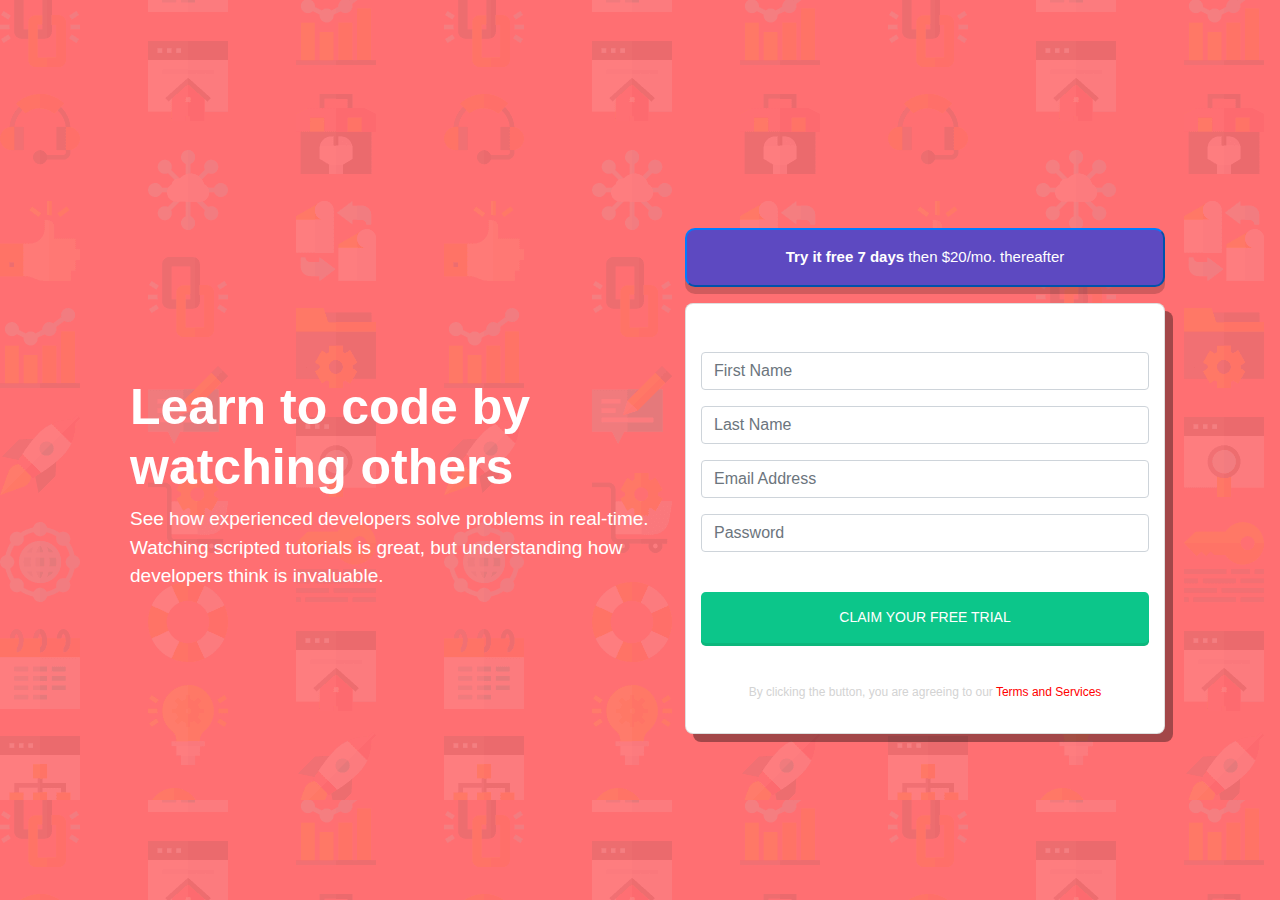
<file: intro-component-with-signup-form-master/index.html>
<!DOCTYPE html>
<html lang="en">
<head>
    <meta charset="UTF-8">
    <meta name="viewport" content="width=device-width, initial-scale=1.0">
    <!-- displays site properly based on user's device -->


    <!--   LINKS TO SOURCES-->
    <link rel="stylesheet" href="https://stackpath.bootstrapcdn.com/bootstrap/4.4.1/css/bootstrap.min.css"
          integrity="sha384-Vkoo8x4CGsO3+Hhxv8T/Q5PaXtkKtu6ug5TOeNV6gBiFeWPGFN9MuhOf23Q9Ifjh" crossorigin="anonymous">
    <link rel="stylesheet" href="css/signUp-form.css">

    <link rel="icon" type="image/png" sizes="32x32" href="./images/favicon-32x32.png">

    <title>Frontend Mentor | Intro component with sign up form</title>

    <!-- Feel free to remove these styles or customise in your own stylesheet 👍 -->
    <style>
        .attribution {
            font-size: 11px;
            text-align: center;
        }

        .attribution a {
            color: hsl(228, 45%, 44%);
        }

        body {

        background-image: url("images/bg-intro-mobile.png");
            /*height="1000" width="375"*/
        background-image: url("images/bg-intro-desktop.png");
            /*height="800" width="1412"/>*/
        }

        form {
            margin-top: 180px;
        }

        #terms {
            color: red;
        }
        #header {
            padding-top: 250px;
            font-size: 50px;
        }
        #benefits {
            font-size: 19px;
        }

    </style>

</head>
<body>

    <main class="container">

        <div class="row d-flex justify-content-center align-content-center align-items-center">
            <div class="col-sm-6" style="color: white;">
                <h1 id="header" class="text-left" style="font-weight: bolder">Learn to code by watching others</h1>
                <p id="benefits">
                    See how experienced developers solve problems in real-time. Watching scripted tutorials is great,
                    but understanding how developers think is invaluable.
                 </p>
            </div>
<!--            <div class="col-sm-6 col-md-10">-->
                    <form>
                        <button type="button" class="btn-top btn-primary btn-lg btn-block mt-5 mb-3 p-3"  style="background-color: #5d49c1; font-size: 15px"><strong>Try it free 7 days</strong> then $20/mo. thereafter</button>
                        <div class="card col-sm-12 text-center" style="width: 30rem; border-radius: 8px">
                            <div class="form-group bg-white pt-5">
    <!--                            <div class="card text-white bg-white col-sm-10 text-center" style="width: 20em;margin:0 auto;">-->
                                    <div class="form-group">
                                        <input type="text" class="form-control " id="firstNameInput" placeholder="First Name">
                                    </div>
                                    <div class="form-group">
                                        <input type="text" class="form-control" id="secondNameInput" placeholder="Last Name">
                                    </div>
                                    <div class="form-group">
                                        <input type="text" class="form-control" id="emailInput" placeholder="Email Address">
                                    </div>
                                    <div class="form-group">
                                        <input type="text" class="form-control" id="passwordInput" placeholder="Password">
                                    </div>

                                    <span class=" col-md-12 col-lg-12 col-xl-12 pt-2"><button type="button" class="btn btn-primary btn-lg btn-block" style="background-color: #0cc68a;">CLAIM YOUR FREE TRIAL</button></span>

                                    <span style="font-size: 12px ; color: lightgrey"><p class="pt-3"> By clicking the button, you are agreeing to our <span id="terms">Terms and Services</span></p></span>

                            </div>
                        </div>
                    </form>
        </div>
    </main>


<!--    <p class="attribution">-->
<!--        Challenge by <a href="https://www.frontendmentor.io?ref=challenge" target="_blank">Frontend Mentor</a>.-->
<!--        Coded by <a href="#">Your Name Here</a>.-->
<!--    </p>-->
<!--    </footer>-->

<!--</main>-->


<!--BOOTSTRAP DOCUMENTATION-->

<script src="https://code.jquery.com/jquery-3.4.1.slim.min.js"
        integrity="sha384-J6qa4849blE2+poT4WnyKhv5vZF5SrPo0iEjwBvKU7imGFAV0wwj1yYfoRSJoZ+n"
        crossorigin="anonymous"></script>
<script src="https://cdn.jsdelivr.net/npm/popper.js@1.16.0/dist/umd/popper.min.js"
        integrity="sha384-Q6E9RHvbIyZFJoft+2mJbHaEWldlvI9IOYy5n3zV9zzTtmI3UksdQRVvoxMfooAo"
        crossorigin="anonymous"></script>
<script src="https://stackpath.bootstrapcdn.com/bootstrap/4.4.1/js/bootstrap.min.js"
        integrity="sha384-wfSDF2E50Y2D1uUdj0O3uMBJnjuUD4Ih7YwaYd1iqfktj0Uod8GCExl3Og8ifwB6"
        crossorigin="anonymous"></script>

</body>
</html>
</file>
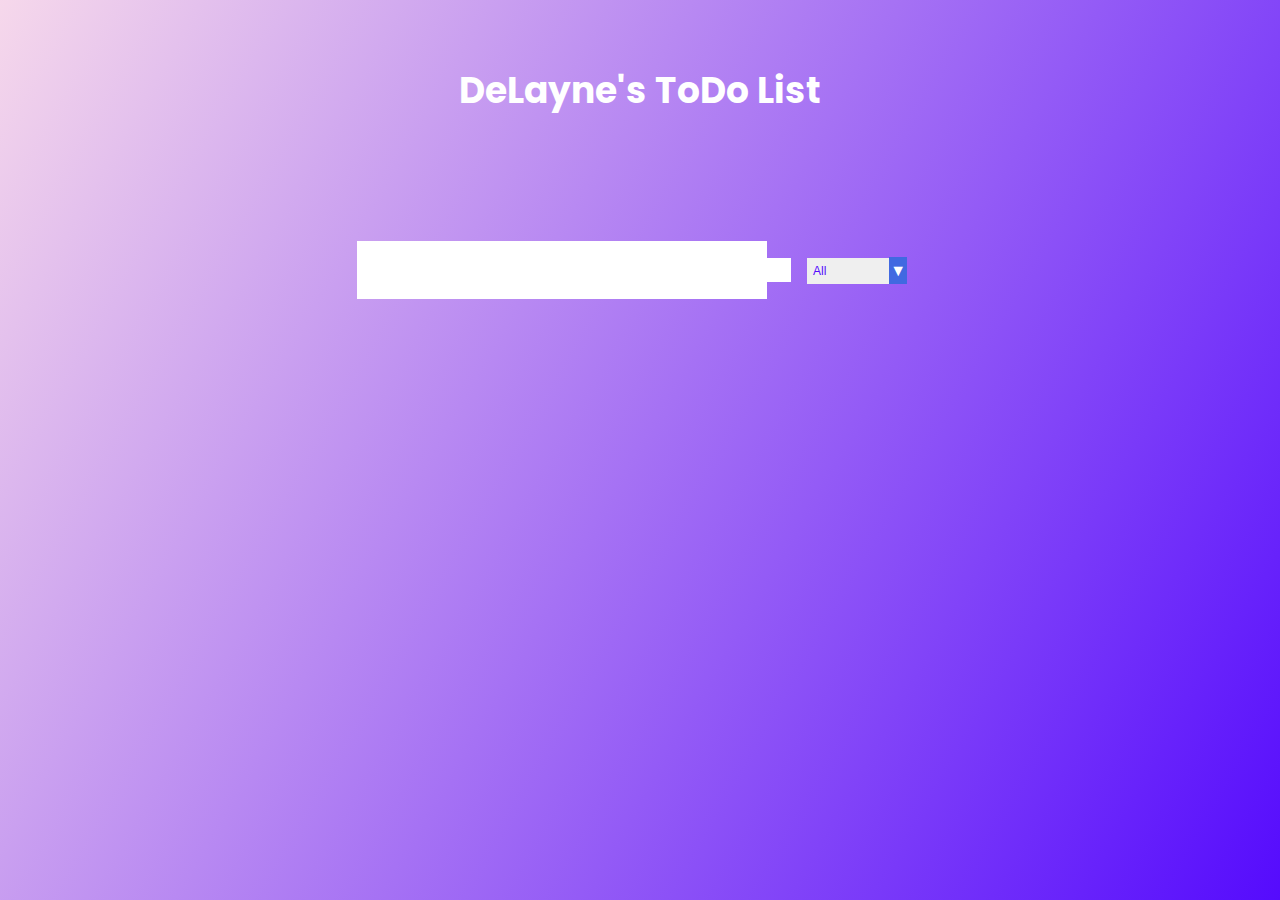
<file: toDoList.html>
<!DOCTYPE html>
<html lang="en">
<head>
    <meta charset="UTF-8">

    <link rel="stylesheet" href="https://cdnjs.cloudflare.com/ajax/libs/font-awesome/5.13.0/css/all.min.css" integrity="sha256-h20CPZ0QyXlBuAw7A+KluUYx/3pK+c7lYEpqLTlxjYQ=" crossorigin="anonymous" />
    <link href="https://fonts.googleapis.com/css2?family=Poppins:wght@300&display=swap" rel="stylesheet">
    <link rel="stylesheet" href="intro-component-with-signup-form-master/css/toDoList.css">

    <title>To Do List</title>




</head>
<body>
    <header>
        <h1>DeLayne's ToDo List</h1>
    </header>
    <form>
        <input type="text" class="todo-input" >
       <button class="todo-button" type="submit">
        <i class="fas fa-plus-square"></i>
       </button>
        <div class="select">
            <select name="todos" class="filter-todo" >
                <option value="all">All</option>
                <option value="completed">Completed</option>
                <option value="uncompleted">Uncompleted</option>
            </select>
        </div>
    </form>
    <div class="todo-container">
        <ul class="todo-list"></ul>
    </div>



<script src="js/toDoList.js"></script>


</body>
</html>
</file>
<file: intro-component-with-signup-form-master/css/signUp-form.css>
body{
   background-color: #ff6f72;

}

img .mobile-bg {
    opacity: 90%;
}

h4  {
    color: white;
    font-size: 30px;
}

.top-p {
    font-size: 18px;
    color: rgba(255, 255, 255, 0.68);
}

.btn-top {
    box-shadow: 0px 7px rgba(0, 0, 0, 0.18);
    border-radius: 10px;
}
.btn {
    border: none;
    box-shadow: 0px 3px rgb(12, 183, 124);
    padding: 15px;
    font-size: 14px;
}

.card {
    border-radius: 20px;
    box-shadow: 8px 8px rgba(0, 0, 0, 0.36);
}
</file>
<file: intro-component-with-signup-form-master/css/toDoList.css>
*{
    margin: 0;
    padding: 0;
    box-sizing: border-box;
}

body {
    background-image: linear-gradient(120deg, #f6d8eb, #550bfd);
    color: white;
    font-family: 'Poppins', sans-serif;
    min-height: 100vh;
}

header {
    font-size: 18px;
}

header, form{
    min-height: 20vh;
    display: flex;
    justify-content: center;
    align-items: center;
}

form input, form button {
    padding: 12px;
    font-size: 30px;
    border: none;
    background: white;
}

form button {
    color: pink;
    background: white;
    cursor: pointer;
    transition: all 0.3s ease;
}

form button:hover{
    background: #f6d8eb;
    color: white;
}

.todo-container{
    display: flex;
    justify-content: center;
    align-items: center;
}
.todo-list {
     min-width: 30%;
     list-style: none;
 }

.todo {
     margin: 5px;
     background: white;
     color: black;
     font-size: 12px;
     display: flex;
     justify-content: space-between;
     align-items: center;
    transition: 0.5s ease;
 }

.todo li {
    flex: 1;
}

.trash-btn  {
    background: #7741fd;
    color: #f6d8eb;
    border: none;
    padding: 8px;
    cursor: pointer;
    font-size: 12px;

}

.complete-btn {
    background: royalblue ;
    color: #f6d8eb;
    border: none;
    padding: 8px 8px;

    cursor: pointer;
    font-size: 12px;
}

.todo-item {
    padding: 2px 10px;
}

.fa-trash, .fa-check {
    pointer-events: none;
}

.completed{
    text-decoration: line-through;
    opacity: 70%;
}

.fall{
    transform: translateY(8rem) rotateZ(20deg);
    opacity: 0;
}

select {
    -webkit-appearance: none;
    -moz-appearance: none;
    appearance: none;
    outline: none;
    border: none;
    color: #550bfd;
    cursor: pointer;
    width: 100px;
    border-radius: 0;
    padding: 6px;
    font-size: 12px;

}

.select {
    margin: 1rem;
    position: relative;
    overflow: hidden;
}

.select::after {
    content: '\25BC';
    /*font-size: 12px;*/
    position: absolute;
    background: royalblue;
    top: 0px;
    right: 0px;
    /*bottom: 0px;*/
    padding: 1px;
    pointer-events: none;
    transition: all .3s ease;
}

.select:hover::after{
    background: white;
    color: #550bfd;
}
</file>
